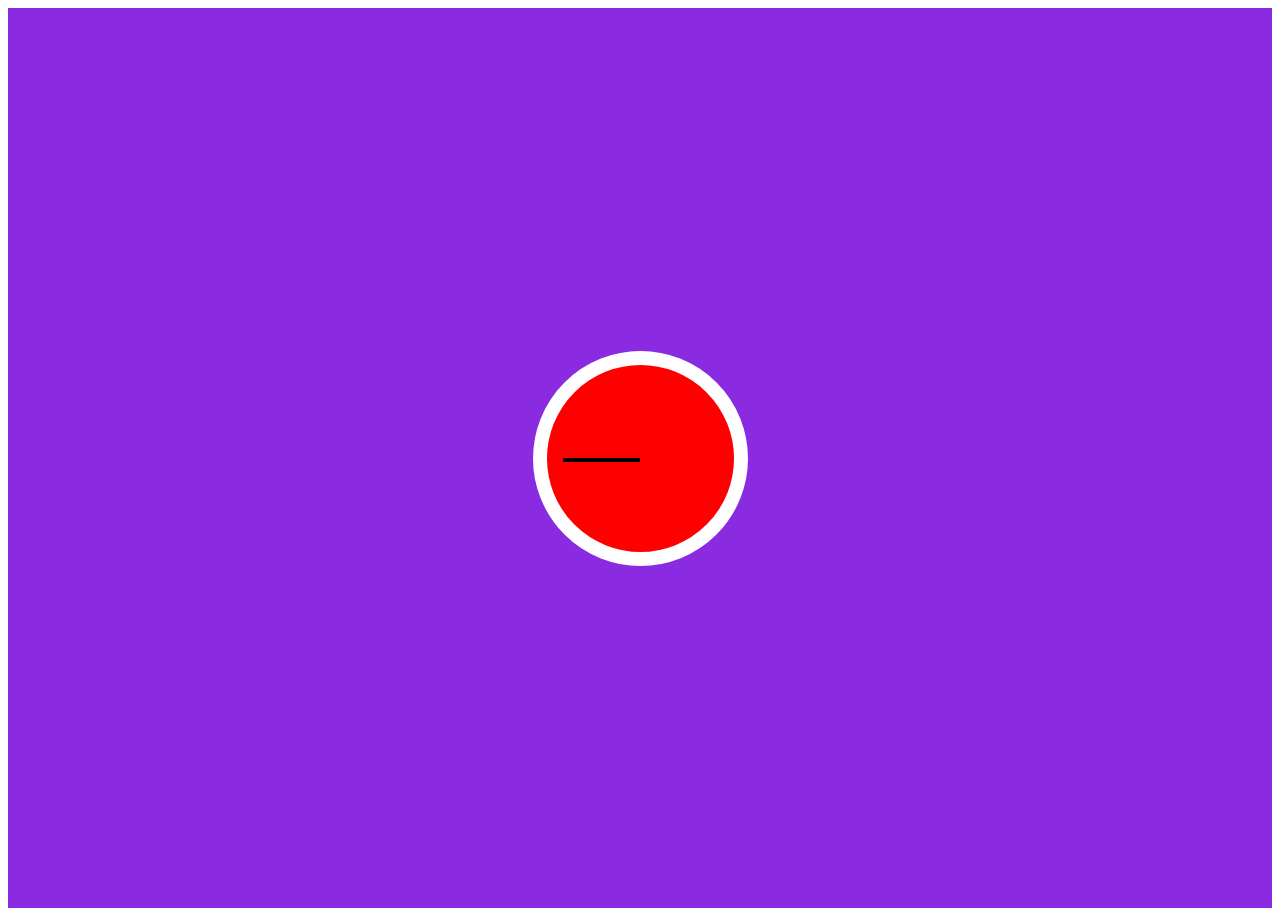
<file: index.html>
<!DOCTYPE html>
<html>
    <head>
        <link rel="stylesheet" href="jp.css">
    </head>

    <body>


        <div class="body1">

            <div class="clock">
                <div class="clock1">
                    <div class="hour-hand"></div>
                    <div class="min-hand"></div>
                    <div class="sec-hand"></div>
                </div>
            </div>

        </div>


    </body>

    
    <script src="js1.js"></script>
</html>
</file>
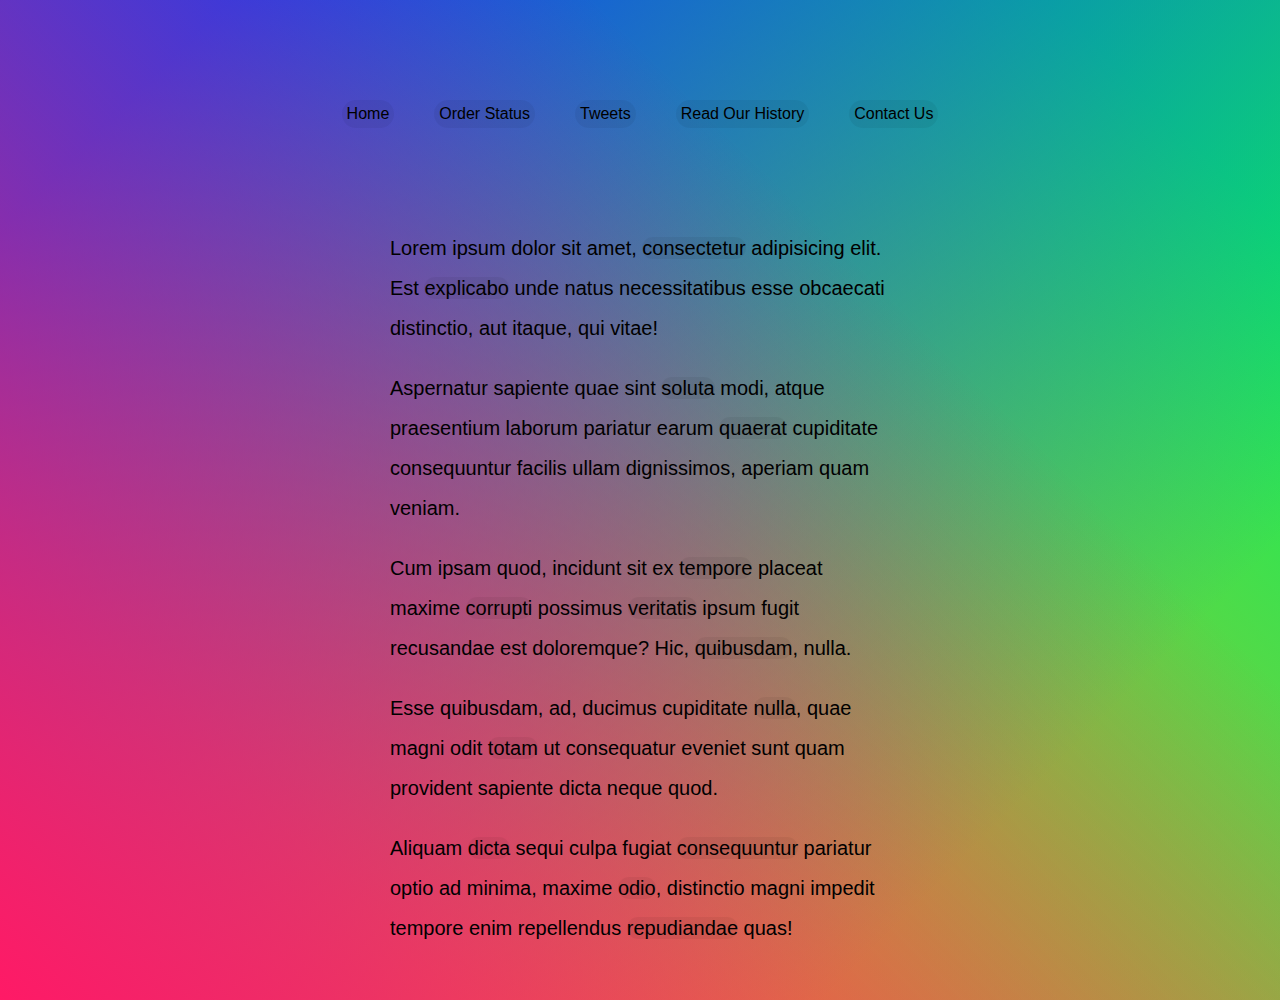
<file: links/index.html>
<!DOCTYPE html>
<html lang="en">
<head>
  <meta charset="UTF-8">
  <link rel="stylesheet" href="style.css">
</head>
<body>

    <nav>
      <ul class="menu">
        <li><a href="">Home</a></li>
        <li><a href="">Order Status</a></li>
        <li><a href="">Tweets</a></li>
        <li><a href="">Read Our History</a></li>
        <li><a href="">Contact Us</a></li>
      </ul>
    </nav>

    <div class="wrapper">
      <p>Lorem ipsum dolor sit amet, <a href="">consectetur</a> adipisicing elit. Est <a href="">explicabo</a> unde natus necessitatibus esse obcaecati distinctio, aut itaque, qui vitae!</p>
      <p>Aspernatur sapiente quae sint <a href="">soluta</a> modi, atque praesentium laborum pariatur earum <a href="">quaerat</a> cupiditate consequuntur facilis ullam dignissimos, aperiam quam veniam.</p>
      <p>Cum ipsam quod, incidunt sit ex <a href="">tempore</a> placeat maxime <a href="">corrupti</a> possimus <a href="">veritatis</a> ipsum fugit recusandae est doloremque? Hic, <a href="">quibusdam</a>, nulla.</p>
      <p>Esse quibusdam, ad, ducimus cupiditate <a href="">nulla</a>, quae magni odit <a href="">totam</a> ut consequatur eveniet sunt quam provident sapiente dicta neque quod.</p>
      <p>Aliquam <a href="">dicta</a> sequi culpa fugiat <a href="">consequuntur</a> pariatur optio ad minima, maxime <a href="">odio</a>, distinctio magni impedit tempore enim repellendus <a href="">repudiandae</a> quas!</p>
    </div>

  <script>
      let links = document.querySelectorAll('a');
      let highlight = document.createElement('span');
      highlight.classList.add('highlight');
        document.body.appendChild(highlight);


        function basiclink(){
            let tmp = this.getBoundingClientRect();
            let tmp1= {
                width:tmp.width,
                height:tmp.height,
                top:tmp.top+window.scrollY,
                left:tmp.left+window.scrollX
            }
            highlight.style.width = `${tmp1.width}px`;
            highlight.style.height = `${tmp1.height}px`;
            highlight.style.top = `${tmp1.top}px`;     
            highlight.style.left = `${tmp1.left}px`;
            highlight.style.transform = `translate(${tmp1.tleft}px,${tmp1.top}px)`;  

        }
        links.forEach(x=>x.addEventListener("mouseenter",basiclink))
  </script>
</body>
</html>
</file>
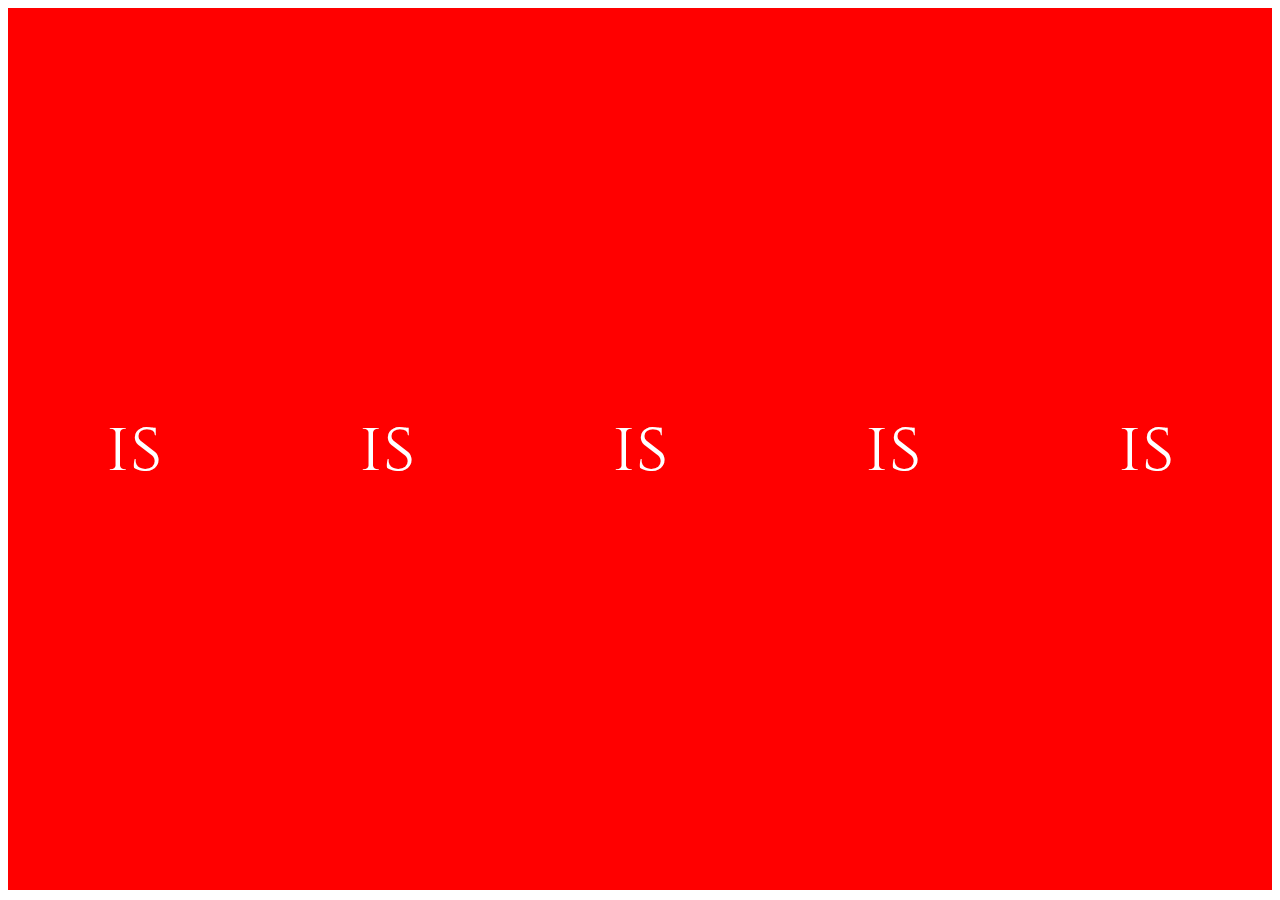
<file: panels/panels.html>
<!DOCTYPE html>
<html>

<head>
    <link rel="stylesheet" href="panels.css">
    <link href="https://fonts.googleapis.com/css2?family=Cinzel&display=swap" rel="stylesheet">
</head>

    <div class="panels">
        <div class="panel p1">
            <p> this </p>
            <p> is</p>
            <p> japan</p>
        </div>
        <div class="panel p2">
            <p> this </p>
            <p> is</p>
            <p> japan</p>
        </div>
        <div class="panel p3">
            <p> this </p>
            <p> is</p>
            <p> japan</p>
        </div>
        <div class="panel p4">
            <p> this </p>
            <p> is</p>
            <p> japan</p>
        </div>
        <div class="panel p5">
            <p> this </p>
            <p> is</p>
            <p> japan</p>
        </div>
    </div>





<script src="panels.js">
</script>




</html>
</file>
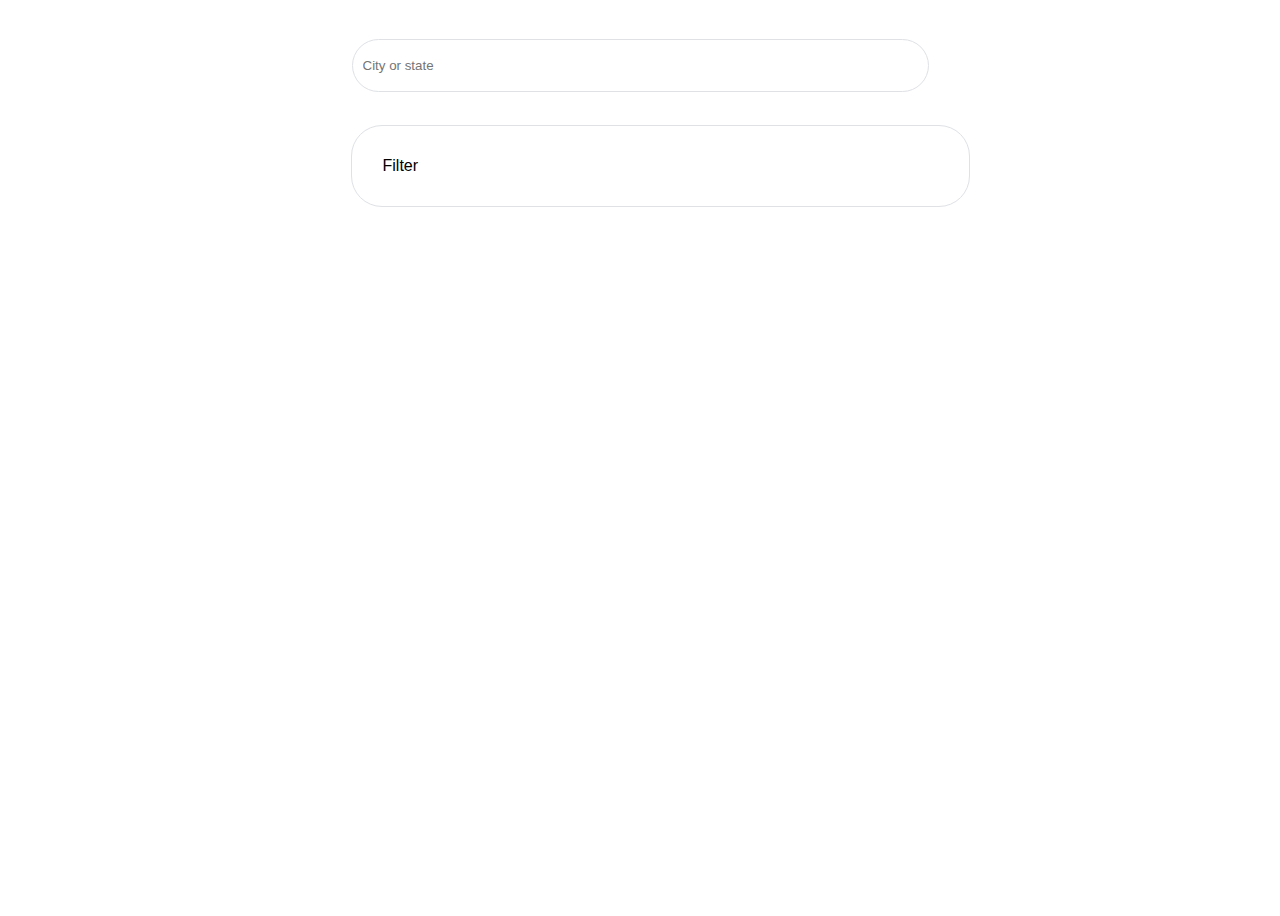
<file: search/search.html>
<!DOCTYPE html>
<html>

    <head>
        <link rel="stylesheet" href="search.css">
    </head>

    <body>
        
        <form action="" class="searchform">
            <input type="text" class="searchinput" placeholder="City or state">
            <ul class="comp">
                <li>Filter</li>
            </ul>
        </form>





    </body>


    <script src="search.js"></script>



</html>
</file>
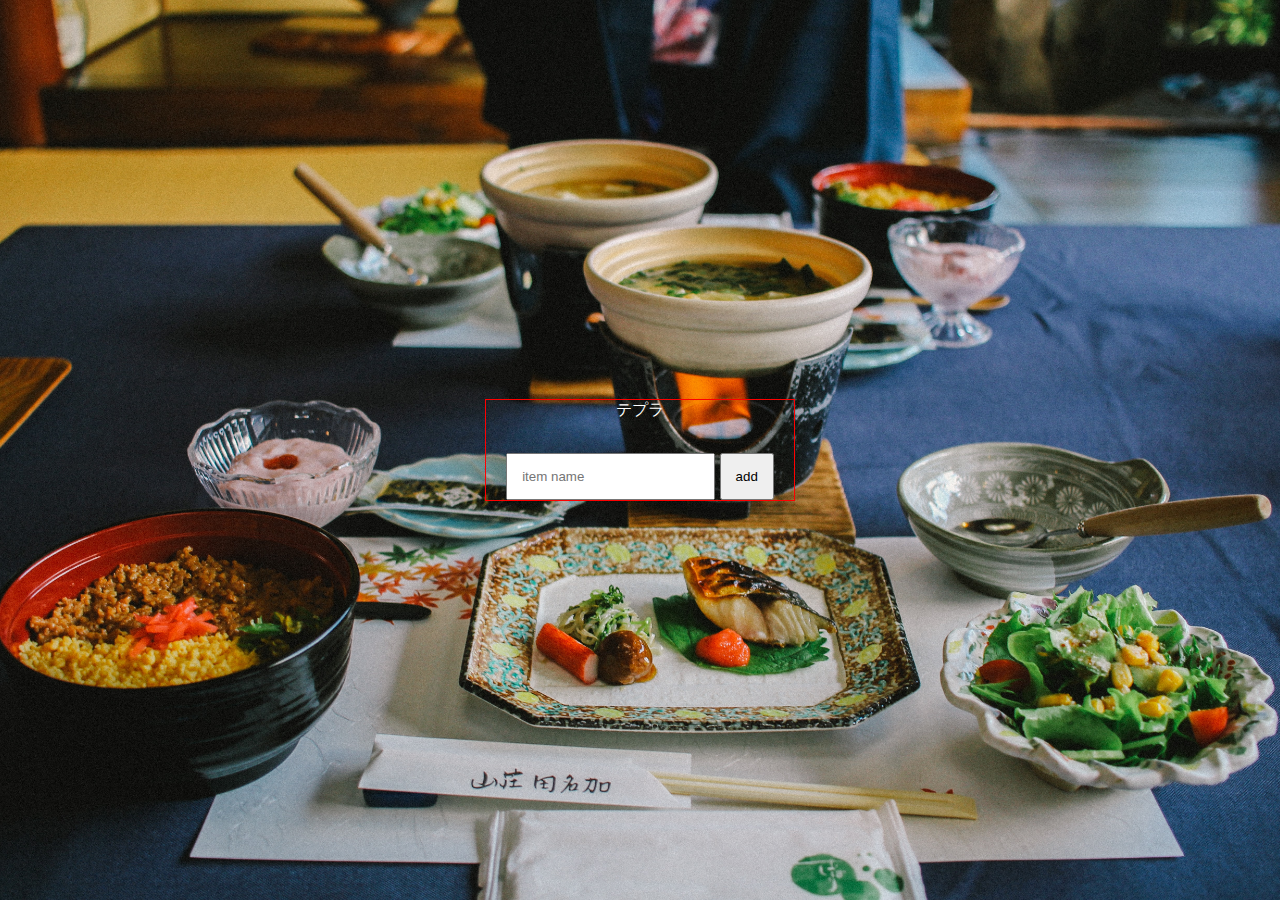
<file: storage/storage.html>
<!DOCTYPE html>
<html lang="en">
<head>
    <meta charset="UTF-8">
    <meta name="viewport" content="width=device-width, initial-scale=1.0">
    <link rel="stylesheet" href="storage.css">
    <title>Document</title>
</head>
<body>
    <div class="body1">

        <div class="title">
            テプラ
        </div>

        <ul class="menu">
            <li>loading</li>
        </ul>

        <form class="add">
            <input type="text" name="item" placeholder="item name" required>
            <input type="submit" value="add">
        </form>

        
    </div>
</body>
<script src="java.js"></script>
</html>
</file>
<file: jp.css>
.body1{
    background-color: blueviolet;
    width: 100%;
    min-height: 100vh;
    display: flex;
    margin: 0;
    align-items: center;
}
.clock{
    margin: 0 auto;
    width: 155px;
    height: 155px;
    background-color: red;
    border-radius: 50%;
    border: 14px solid white; 
    padding: 1rem;

}
.clock1{
    height: 100%;
    width: 100%;
    position: relative;
}
.hour-hand{
    position: absolute;
    top: 50%;
    width: 50%;
    height: 4px;
    background-color: black;
    transform-origin: 100%;
}
.min-hand{
    position: absolute;
    top: 50%;
    width: 50%;
    height: 4px;
    background-color: black;
    transform-origin: 100%;
}
.sec-hand{
    position: absolute;
    top: 50%;
    width: 50%;
    height: 4px;
    background-color: black;
    transform-origin: 100%;
}
</file>
<file: links/style.css>
html {
    box-sizing: border-box;
  }
  
  *, *:before, *:after {
    box-sizing: inherit;
  }
  
  body {
    min-height: 100vh;
    margin: 0; /* Important! */
    font-family: sans-serif;
    background:
      linear-gradient(45deg, hsla(340, 100%, 55%, 1) 0%, hsla(340, 100%, 55%, 0) 70%),
      linear-gradient(135deg, hsla(225, 95%, 50%, 1) 10%, hsla(225, 95%, 50%, 0) 80%),
      linear-gradient(225deg, hsla(140, 90%, 50%, 1) 10%, hsla(140, 90%, 50%, 0) 80%),
      linear-gradient(315deg, hsla(35, 95%, 55%, 1) 100%, hsla(35, 95%, 55%, 0) 70%);
  }
  .wrapper {
    margin: 0 auto;
    max-width: 500px;
    font-size: 20px;
    line-height: 2;
    position: relative;
  }
  a {
    text-decoration: none;
    color: black;
    background: rgba(0,0,0,0.05);
    border-radius: 20px;
  }
  .menu {
    padding: 0;
    display: flex;
    list-style: none;
    justify-content: center;
    margin:100px 0;
  }
  .menu a {
    display: inline-block;
    padding: 5px;
    margin: 0 20px;
    color: black;
  }
  .highlight {
    transition: all 0.2s;
    border-bottom: 2px solid white;
    position: absolute;
    top: 0;
    background: white;
    left: 0;
    z-index: -1;
    border-radius: 20px;
    display: block;
    box-shadow: 0 0 10px rgba(0,0,0,0.2);
  }
</file>
<file: panels/panels.css>
*{
    box-sizing: border-box;
}
.panels{
    font-family: 'Cinzel', serif;
    font-size: 70px;
    font-weight: 310px;
    min-height: 98vh;
    background-color: red;
    display: flex;
    
}
.panel{
    text-align: center;
    color: white;
    flex: 1;
    overflow: hidden;
    height: 98vh;
    justify-content: center;
    align-items: center;
    display: flex;
    flex-direction: column;
    transition:0.4s;
}
.panel>*{
    margin: 0;
    width: 100%;
    flex: 1 0 auto;
    display: flex;
    justify-content: center;
    align-items: center;
    transition: 0.4s;
}

.panel>*:first-child{
    transform: translateY(-100%);
}
.panel>*:last-child{
    transform: translateY(100%);
}
.panel.open>*:first-child{
    transform: translateY(0);
}
.panel.open>*:last-child{
    transform: translateY(0);
}
.panel.open1{
    font-size: 155px;
    flex: 4;
}






.p1{
    background-image: url(https://images.unsplash.com/photo-1480796927426-f609979314bd?ixlib=rb-1.2.1&ixid=eyJhcHBfaWQiOjEyMDd9&auto=format&fit=crop&w=1350&q=80);
}
.p2{
    background-image: url(https://images.unsplash.com/photo-1533050487297-09b450131914?ixlib=rb-1.2.1&ixid=eyJhcHBfaWQiOjEyMDd9&auto=format&fit=crop&w=1350&q=80);
}
.p3{
    background-image: url(https://images.unsplash.com/photo-1544885935-98dd03b09034?ixlib=rb-1.2.1&ixid=eyJhcHBfaWQiOjEyMDd9&auto=format&fit=crop&w=634&q=80);
}
.p4{
    background-image: url(https://images.unsplash.com/photo-1527597068692-6f1df98dc1b2?ixlib=rb-1.2.1&ixid=eyJhcHBfaWQiOjEyMDd9&auto=format&fit=crop&w=1350&q=80);
}
.p5{
    background-image: url(
    https://images.unsplash.com/photo-1522850403397-b0c8f2f75451?ixlib=rb-1.2.1&ixid=eyJhcHBfaWQiOjEyMDd9&auto=format&fit=crop&w=634&q=80);
}
</file>
<file: search/search.css>
body{
    box-sizing: border-box;
    display: flex;
    justify-content: center;
    align-items: flex-start;
    height: 100vh;
    background-color: white;
    font-family: Arial, Helvetica, sans-serif;
}
form{
    display: flex;
    justify-content: center;
    align-items: center;
    flex-direction: column;
}
input{
    justify-self: center;
    margin-top: 31px;
    width: 555px;
    height: 31px;
    padding: 10px;
    border: 1px solid #dfe1e5 ;
    border-radius: 31px;

}
:focus{
    outline: none;
}
.comp{
    display: flex;
    justify-content: center;
    align-items: center;
    flex-direction: column;
}
li{
    width: 555px;
    padding: 31px;
    margin: 17px;
    list-style-type: none;
    border: 1px solid #dfe1e5 ;
    border-radius: 31px;
}
.name1{
    color: red;
}
</file>
<file: storage/storage.css>
html {
  -webkit-box-sizing: border-box;
  -moz-box-sizing: border-box;
  box-sizing: border-box;
  display: flex;
  justify-content: center;
  align-items: center;
  min-height: 100vh;
  background: url("food.jpg") no-repeat center;
  background-attachment: fixed;
  background-size: cover;
  font-family: Arial, Helvetica, sans-serif;
}
*, *:before, *:after {
  -webkit-box-sizing: inherit;
  -moz-box-sizing: inherit;
  box-sizing: inherit;
}
.body1{
    color: white;
    border: 1px solid red;
    width: 310px;
    text-align: center;
}
ul{
    display: flex;
    flex-direction: column;
    text-align: left;
}
li{
    border: 1px solid red;
    list-style-type: none;
    font-weight: 100;
    border-bottom: 1px solid rgba(0, 0, 0, 0.31);
    padding: 10px;
}
.menu input{
    display: none;
}
label{
    cursor: pointer;
}
input+label::before{
    content: ' ◎ ';
}
input:checked+label::before{
    content: " ◈ ";
}
.add{
    margin-top: 14px;
}
.add input{
    outline: none;
    padding: 14px;
}
</file>
